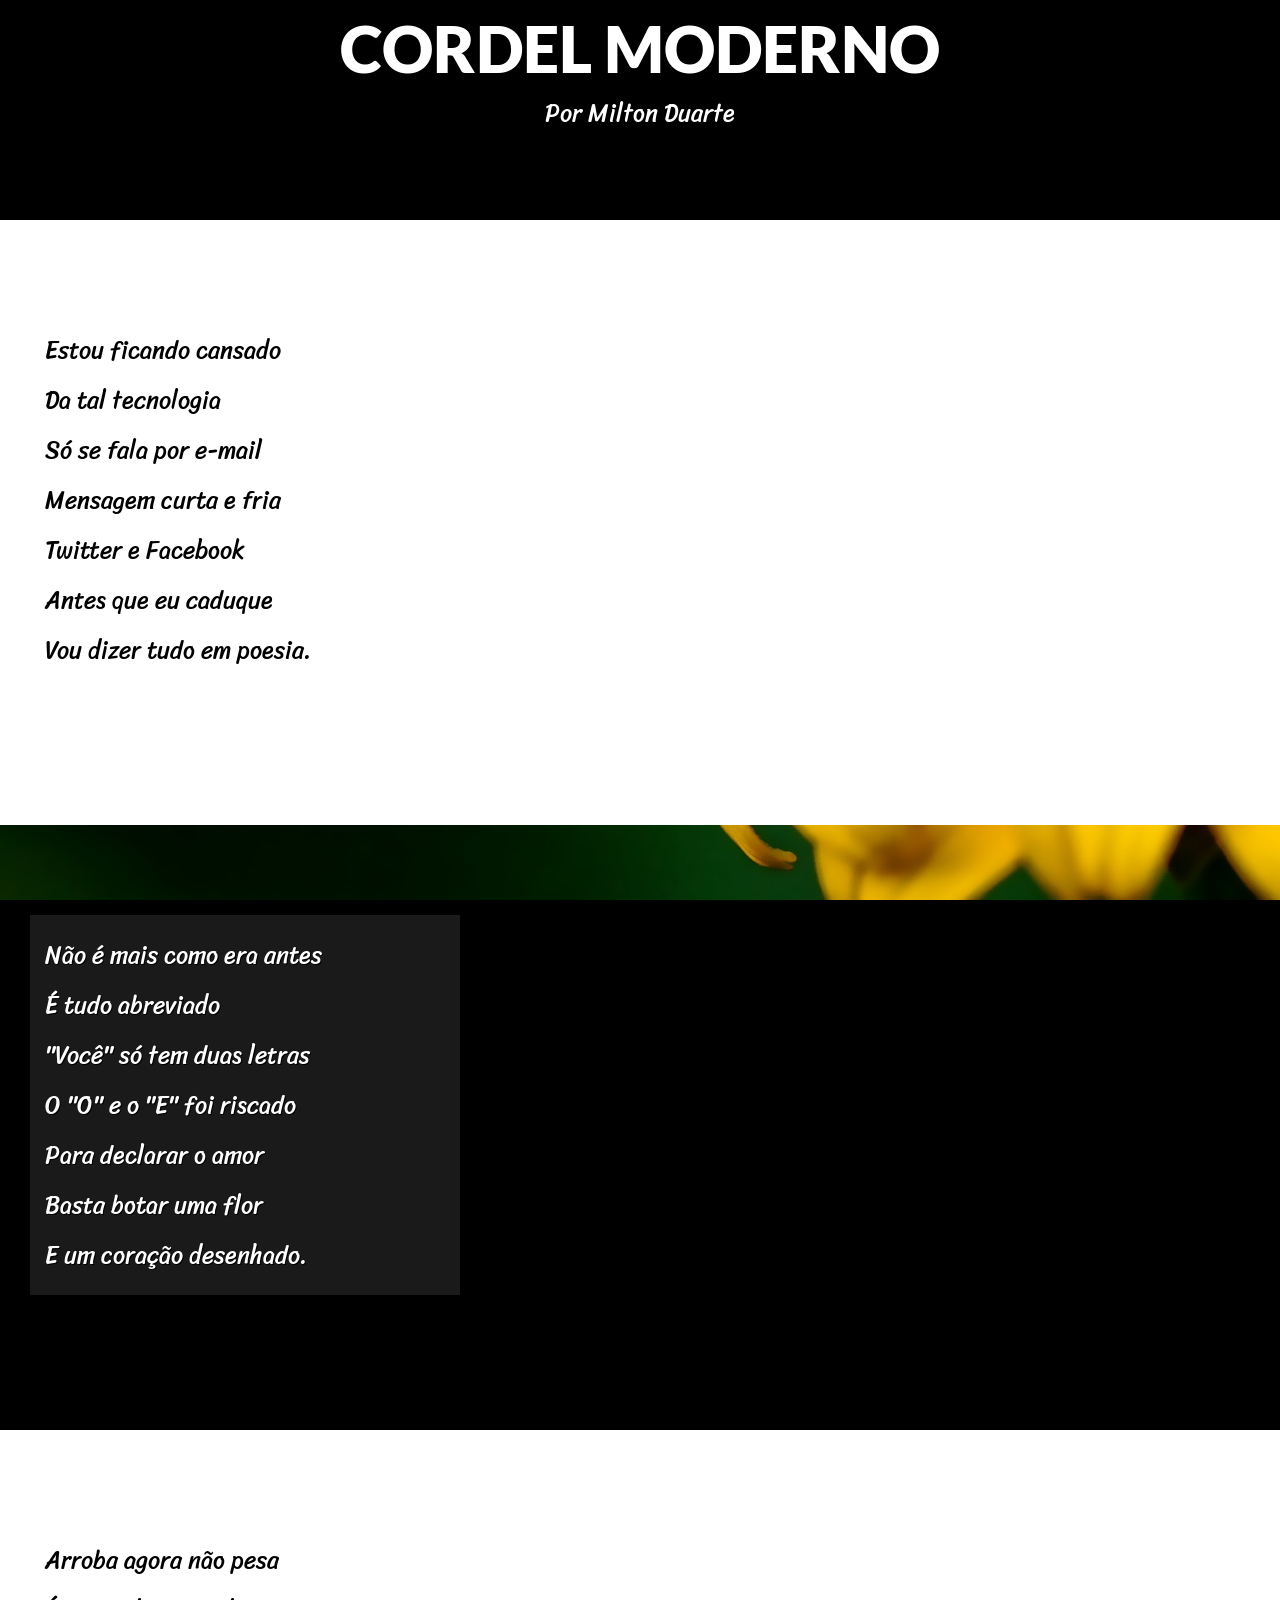
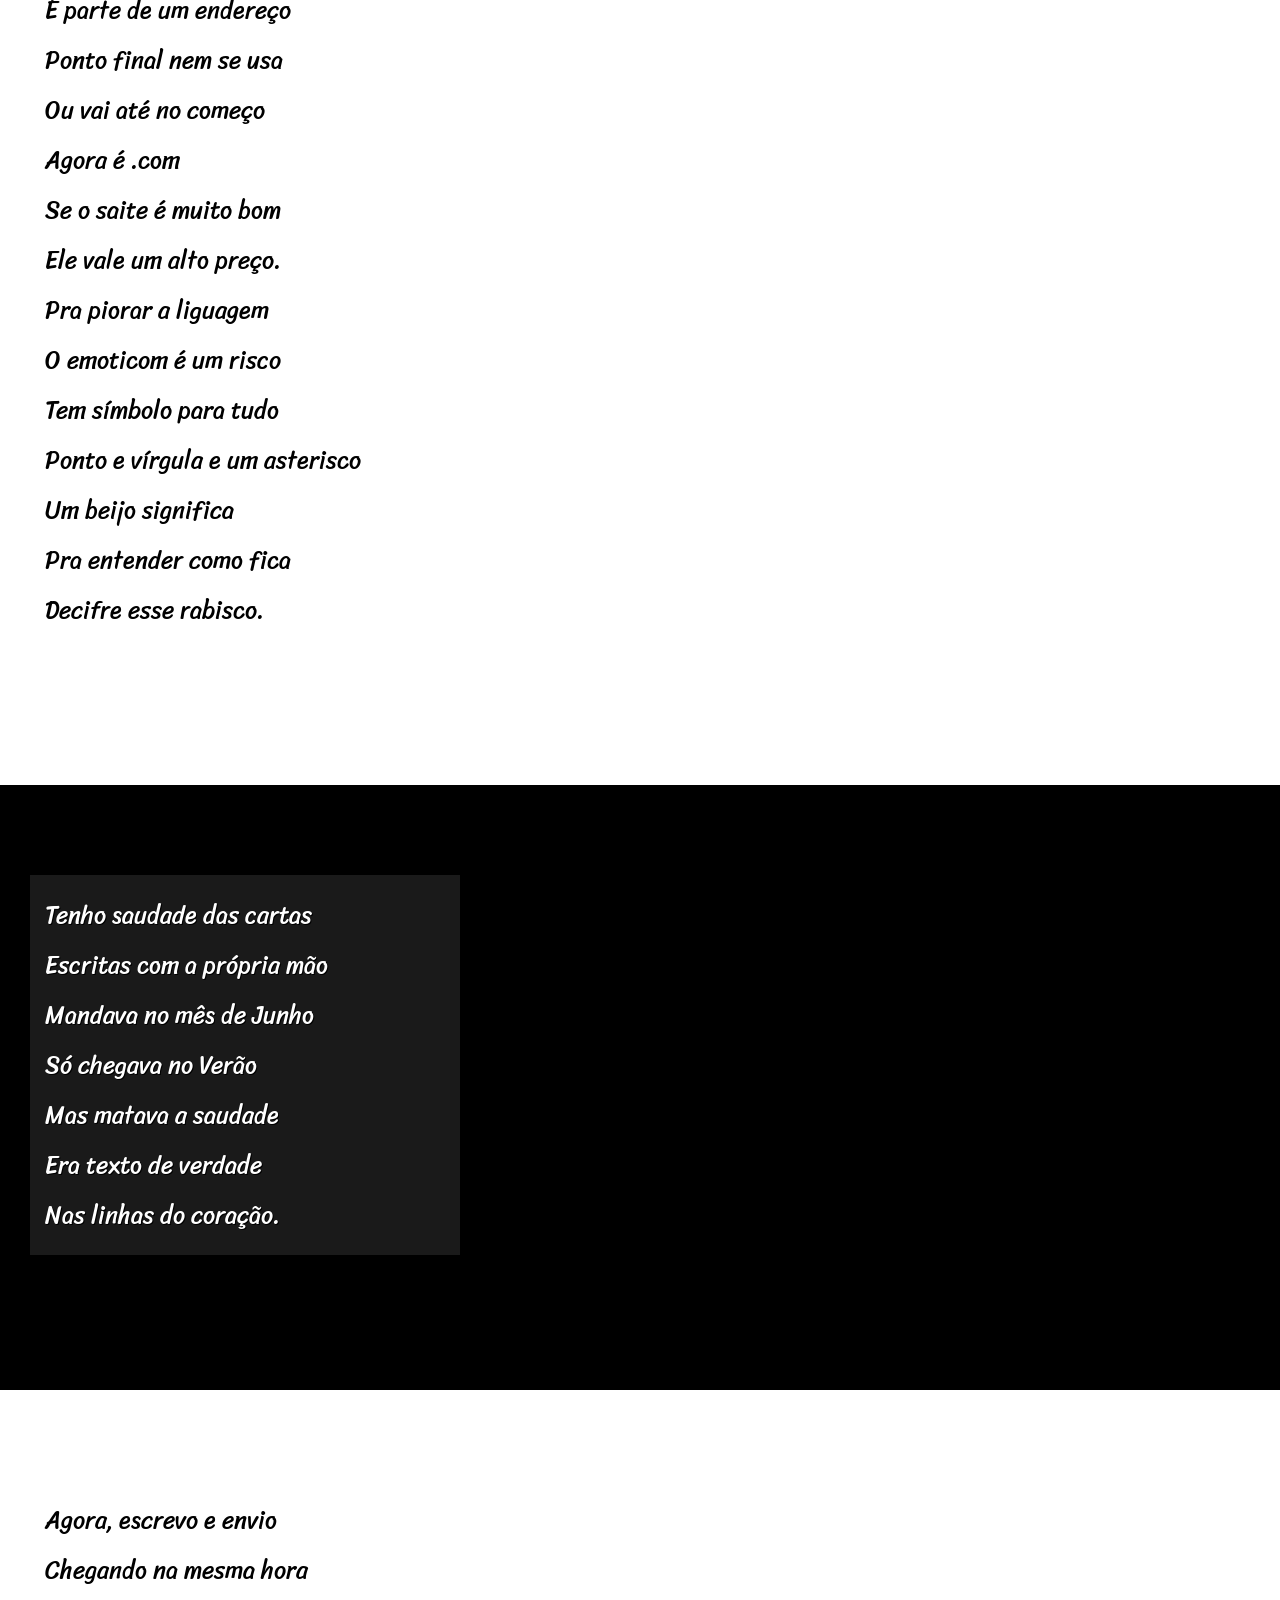
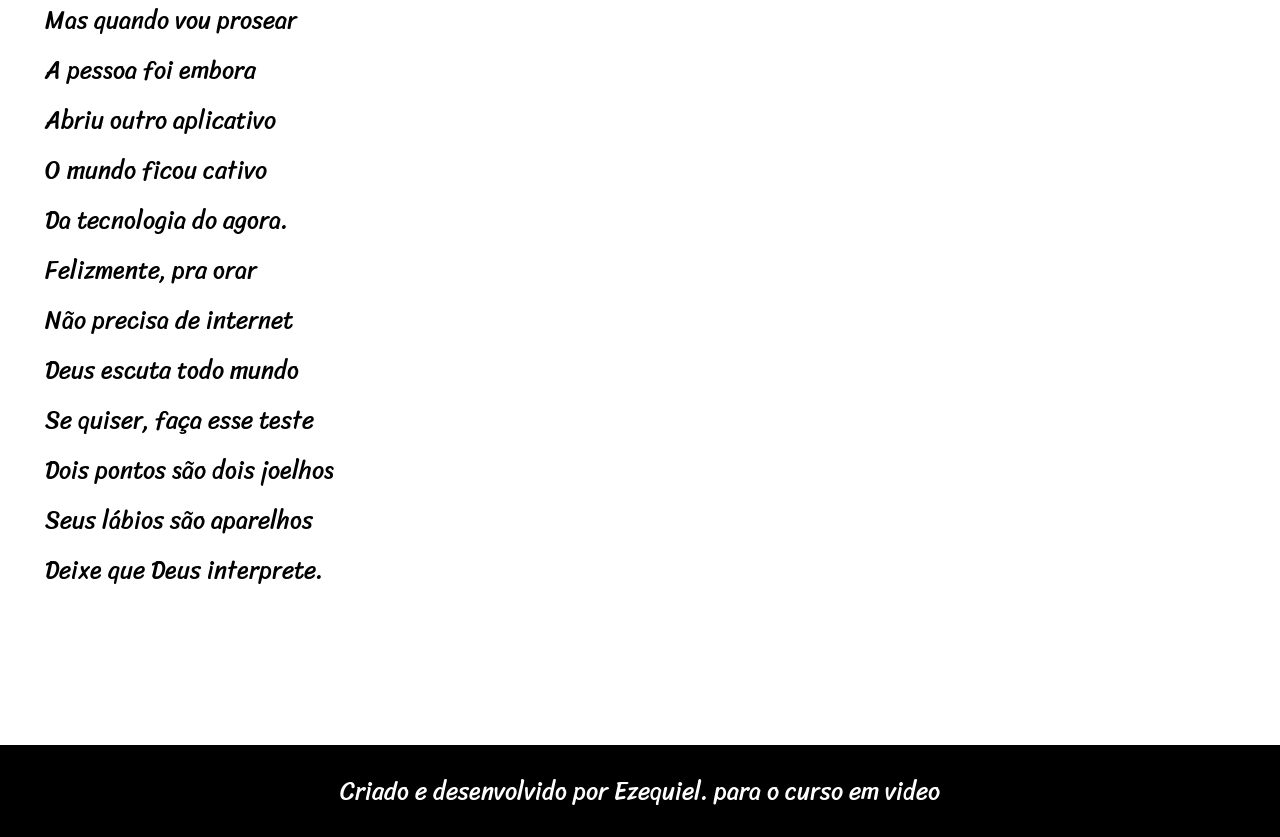
<file: index.html>
<!DOCTYPE html>
<html lang="pt-br">
<head>
    <meta charset="UTF-8">
    <meta name="viewport" content="width=device-width, initial-scale=1.0">
    <title>Cordel</title>
    <link rel="stylesheet" href="style.css">
</head>
<body>
    <header>
        <h1>Cordel Moderno</h1>
            <p>Por <a href="https://www.recantodasletras.com.br/poesias/3186743]" target="_blank">Milton Duarte</a></p>
    </header>

        <section class="padrao" >
            <p>
                Estou ficando cansado <br>
                Da tal tecnologia <br>
                Só se fala por e-mail <br>
                Mensagem curta e fria <br>
                Twitter e Facebook <br>
                Antes que eu caduque <br>
                Vou dizer tudo em poesia. <br>
            </p>
        </section>

        <section class="img" id="imagem1">
                <p>
                    Não é mais como era antes <br>
                    É tudo abreviado <br>
                    "Você" só tem duas letras <br>
                    O "O" e o "E" foi riscado <br>
                    Para declarar o amor <br>
                    Basta botar uma flor <br>
                    E um coração desenhado. <br>
                </p>
        </section>

        <section class="padrao">
            <p>
                Arroba agora não pesa <br>
                É parte de um endereço <br>
                Ponto final nem se usa <br>
                Ou vai até no começo <br>
                Agora é .com <br>
                Se o saite é muito bom <br>
                Ele vale um alto preço. <br>
                Pra piorar a liguagem <br>
                O emoticom é um risco <br>
                Tem símbolo para tudo <br>
                Ponto e vírgula e um asterisco <br>
                Um beijo significa <br>
                Pra entender como fica <br>
                Decifre esse rabisco. <br>
            </p>
        </section>

        <section class="img" id="imagem2">
            <p>
                Tenho saudade das cartas <br>
                Escritas com a própria mão <br>
                Mandava no mês de Junho <br>
                Só chegava no Verão <br>
                Mas matava a saudade <br>
                Era texto de verdade <br>
                Nas linhas do coração. <br>
            </p>
        </section>

        <section class="padrao">
            <p>
                Agora, escrevo e envio <br>
                Chegando na mesma hora <br>
                Mas quando vou prosear <br>
                A pessoa foi embora <br>
                Abriu outro aplicativo <br>
                O mundo ficou cativo <br>
                Da tecnologia do agora. <br>
                Felizmente, pra orar <br>
                Não precisa de internet <br>
                Deus escuta todo mundo <br>
                Se quiser, faça esse teste <br>
                Dois pontos são dois joelhos <br>
                Seus lábios são aparelhos <br>
                Deixe que Deus interprete. <br>
            </p>
        </section>

        <footer>
            <p>
                Criado e desenvolvido por <a href="https://github.com/ezequielsilva-stack" target="_blank">Ezequiel</a>. para o <a href="https://www.cursoemvideo.com" target="_blank">curso em video</a>
            </p>
        </footer>
</body>
</html>
</file>
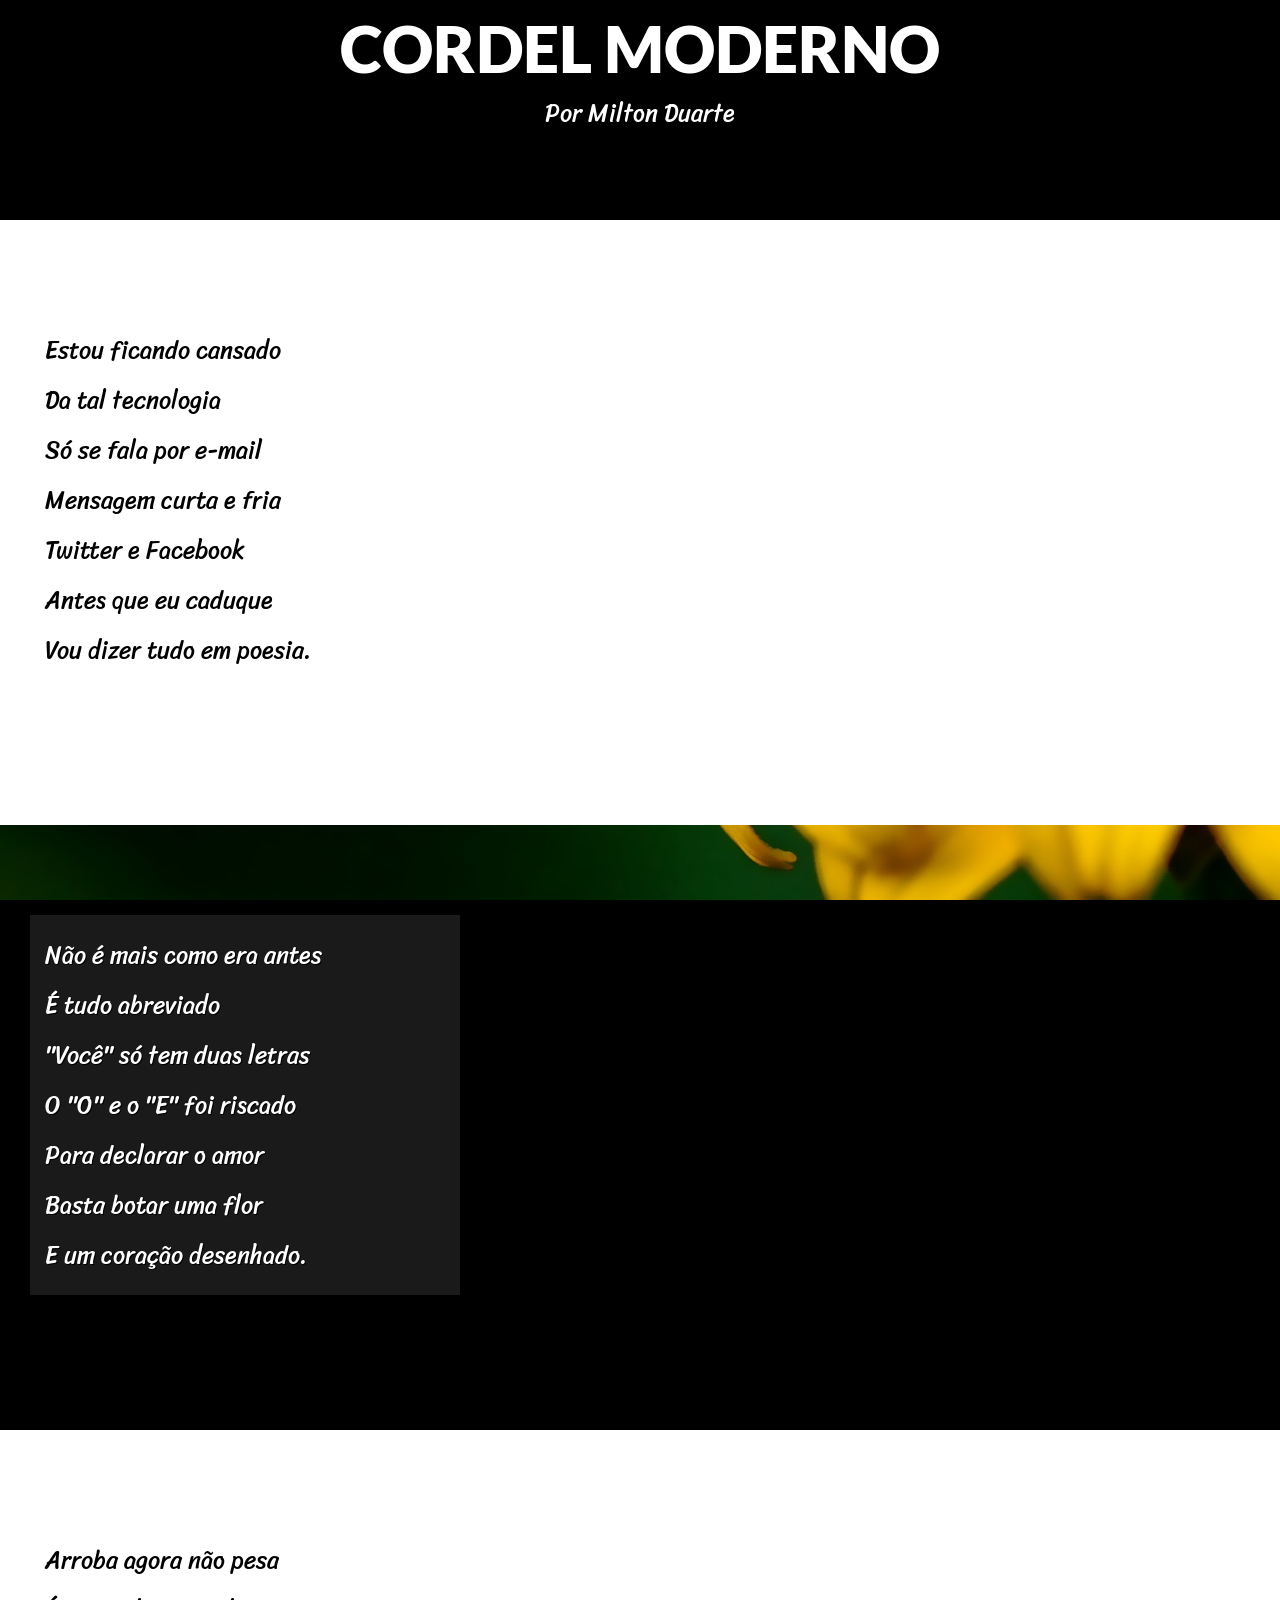
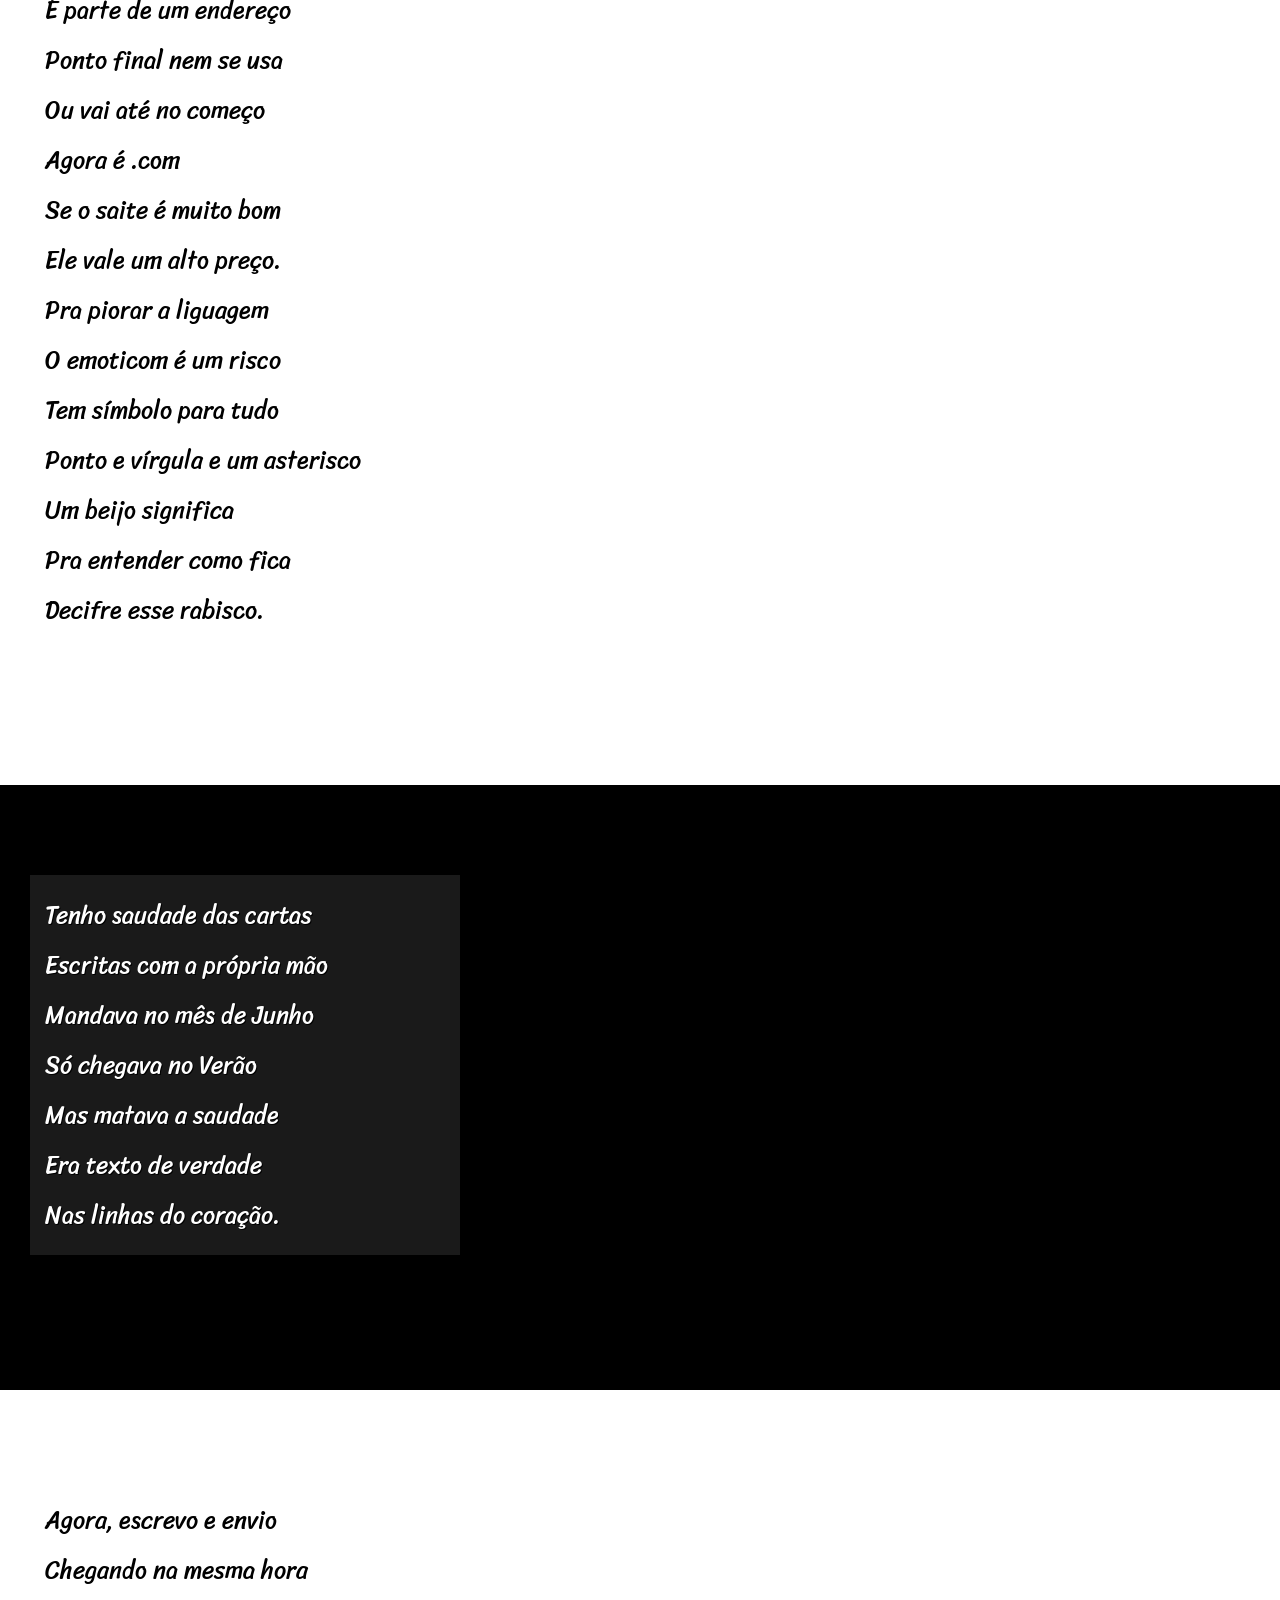
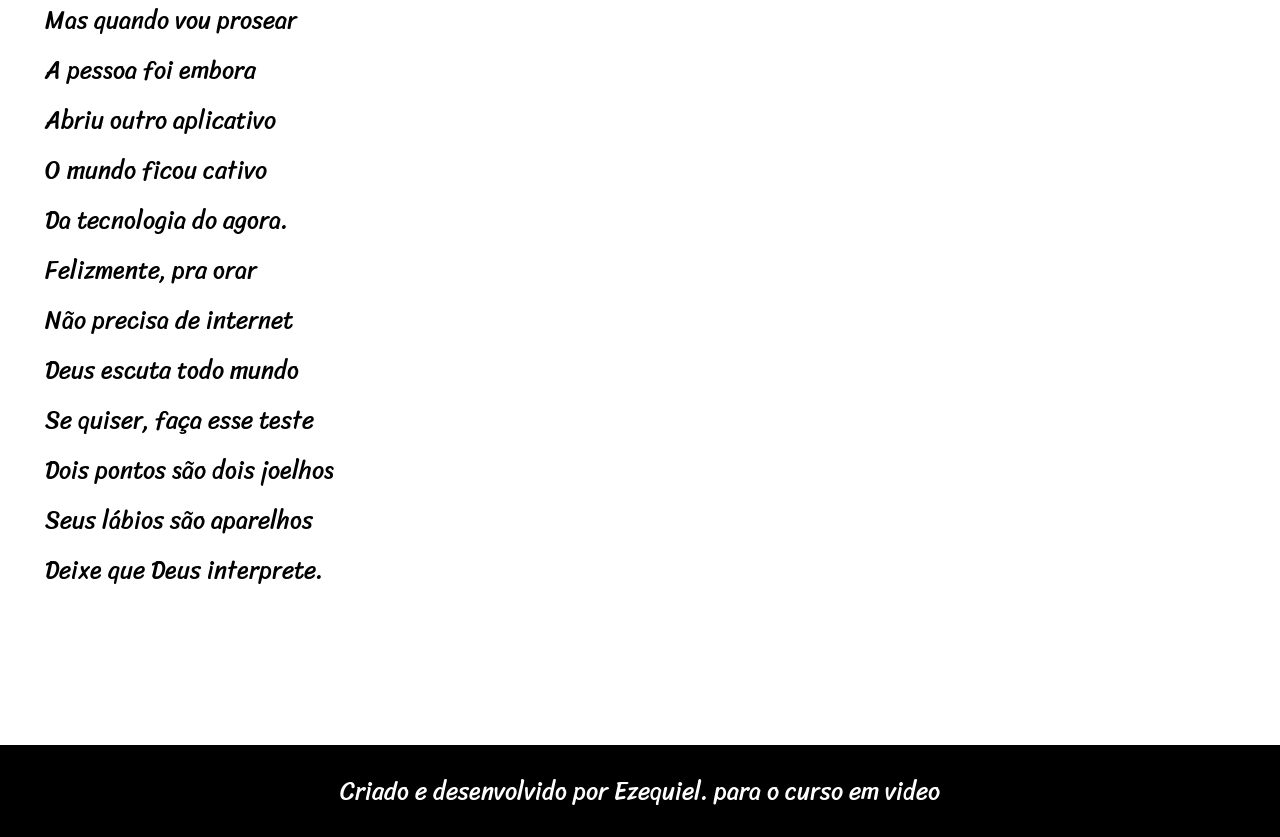
<file: cordel.html>
<!DOCTYPE html>
<html lang="pt-br">
<head>
    <meta charset="UTF-8">
    <meta name="viewport" content="width=device-width, initial-scale=1.0">
    <title>Cordel</title>
    <link rel="stylesheet" href="style.css">
</head>
<body>
    <header>
        <h1>Cordel Moderno</h1>
            <p>Por <a href="https://www.recantodasletras.com.br/poesias/3186743]" target="_blank">Milton Duarte</a></p>
    </header>

        <section class="padrao" >
            <p>
                Estou ficando cansado <br>
                Da tal tecnologia <br>
                Só se fala por e-mail <br>
                Mensagem curta e fria <br>
                Twitter e Facebook <br>
                Antes que eu caduque <br>
                Vou dizer tudo em poesia. <br>
            </p>
        </section>

        <section class="img" id="imagem1">
                <p>
                    Não é mais como era antes <br>
                    É tudo abreviado <br>
                    "Você" só tem duas letras <br>
                    O "O" e o "E" foi riscado <br>
                    Para declarar o amor <br>
                    Basta botar uma flor <br>
                    E um coração desenhado. <br>
                </p>
        </section>

        <section class="padrao">
            <p>
                Arroba agora não pesa <br>
                É parte de um endereço <br>
                Ponto final nem se usa <br>
                Ou vai até no começo <br>
                Agora é .com <br>
                Se o saite é muito bom <br>
                Ele vale um alto preço. <br>
                Pra piorar a liguagem <br>
                O emoticom é um risco <br>
                Tem símbolo para tudo <br>
                Ponto e vírgula e um asterisco <br>
                Um beijo significa <br>
                Pra entender como fica <br>
                Decifre esse rabisco. <br>
            </p>
        </section>

        <section class="img" id="imagem2">
            <p>
                Tenho saudade das cartas <br>
                Escritas com a própria mão <br>
                Mandava no mês de Junho <br>
                Só chegava no Verão <br>
                Mas matava a saudade <br>
                Era texto de verdade <br>
                Nas linhas do coração. <br>
            </p>
        </section>

        <section class="padrao">
            <p>
                Agora, escrevo e envio <br>
                Chegando na mesma hora <br>
                Mas quando vou prosear <br>
                A pessoa foi embora <br>
                Abriu outro aplicativo <br>
                O mundo ficou cativo <br>
                Da tecnologia do agora. <br>
                Felizmente, pra orar <br>
                Não precisa de internet <br>
                Deus escuta todo mundo <br>
                Se quiser, faça esse teste <br>
                Dois pontos são dois joelhos <br>
                Seus lábios são aparelhos <br>
                Deixe que Deus interprete. <br>
            </p>
        </section>

        <footer>
            <p>
                Criado e desenvolvido por <a href="https://github.com/ezequielsilva-stack" target="_blank">Ezequiel</a>. para o <a href="https://www.cursoemvideo.com" target="_blank">curso em video</a>
            </p>
        </footer>
</body>
</html>
</file>
<file: style.css>
@charset "UTF-8";

@font-face {
    font-family: 'titulo' ;
    src: url(pacote-d012/fonte/PassinOne/Lato/Lato-Black.ttf) format(truetype);
    font-weight: normal;
    font-style: normal;
}
@font-face {
    font-family: 'paragrafo' ;
    src: url(pacote-d012/fonte/Sriracha/Sriracha/Sriracha-Regular.ttf)format(truetype);
    font-weight: normal;
    font-style: normal;
}
*{
    margin: 0;
    padding: 0;
}
:root{
    --fonte-t1:titulo;
    --fontep:paragrafo;
}
body{
    background-color: rgb(0, 0, 0);
}
header{
    background-color: black;
    height: 200px;
    padding: 10px;
    margin: auto;
}
header > p{
    color: white;
    text-align: center;
    padding: 5px
    ;
}
a{
    text-decoration: none;
    transition-duration: .5s;
    color: white;
}
 a:hover{
    background-color: rgb(48, 45, 45);
    color: white;
    font-weight: bolder;
}
header > h1{
    font-family: var(--fonte-t1),'Gill Sans', 'Gill Sans MT', Calibri, 'Trebuchet MS', sans-serif;
    color: white;
    margin-top: 0;
    font-size: 4em;
    text-align: center;
    font-weight: bolder;
    text-transform: uppercase;
}
p {
    font-family: var(--fontep),Arial, Helvetica, sans-serif;
    font-size: 1.5em;
    padding: 15px;

}
section{
    padding: 30px;
    padding-top: 10vh;
    padding-bottom: 15vh;
    line-height: 50px;
}
section.padrao{
    background-color: white;
}
section.img > p{
    width: 400px;
    background-color: rgba(97, 97, 97, 0.273);
    color: white;
    text-shadow: 1px 1px 0px black;
}
section.img{
    background-color: rgb(38, 33, 33);
    color: white;
    background-attachment: fixed;
    background-size: cover;
}
section#imagem1 {
    background-image: url(pacote-d012/imagens/background001.jpg);
    background-position: right center; 
    background-size: cover;
}

section#imagem2 {
    background-image: url(pacote-d012/imagens/background002.jpg);
}
footer{
    background-color: black;
    color: white;
    padding: 10px;
    text-align: center;
}
</file>
